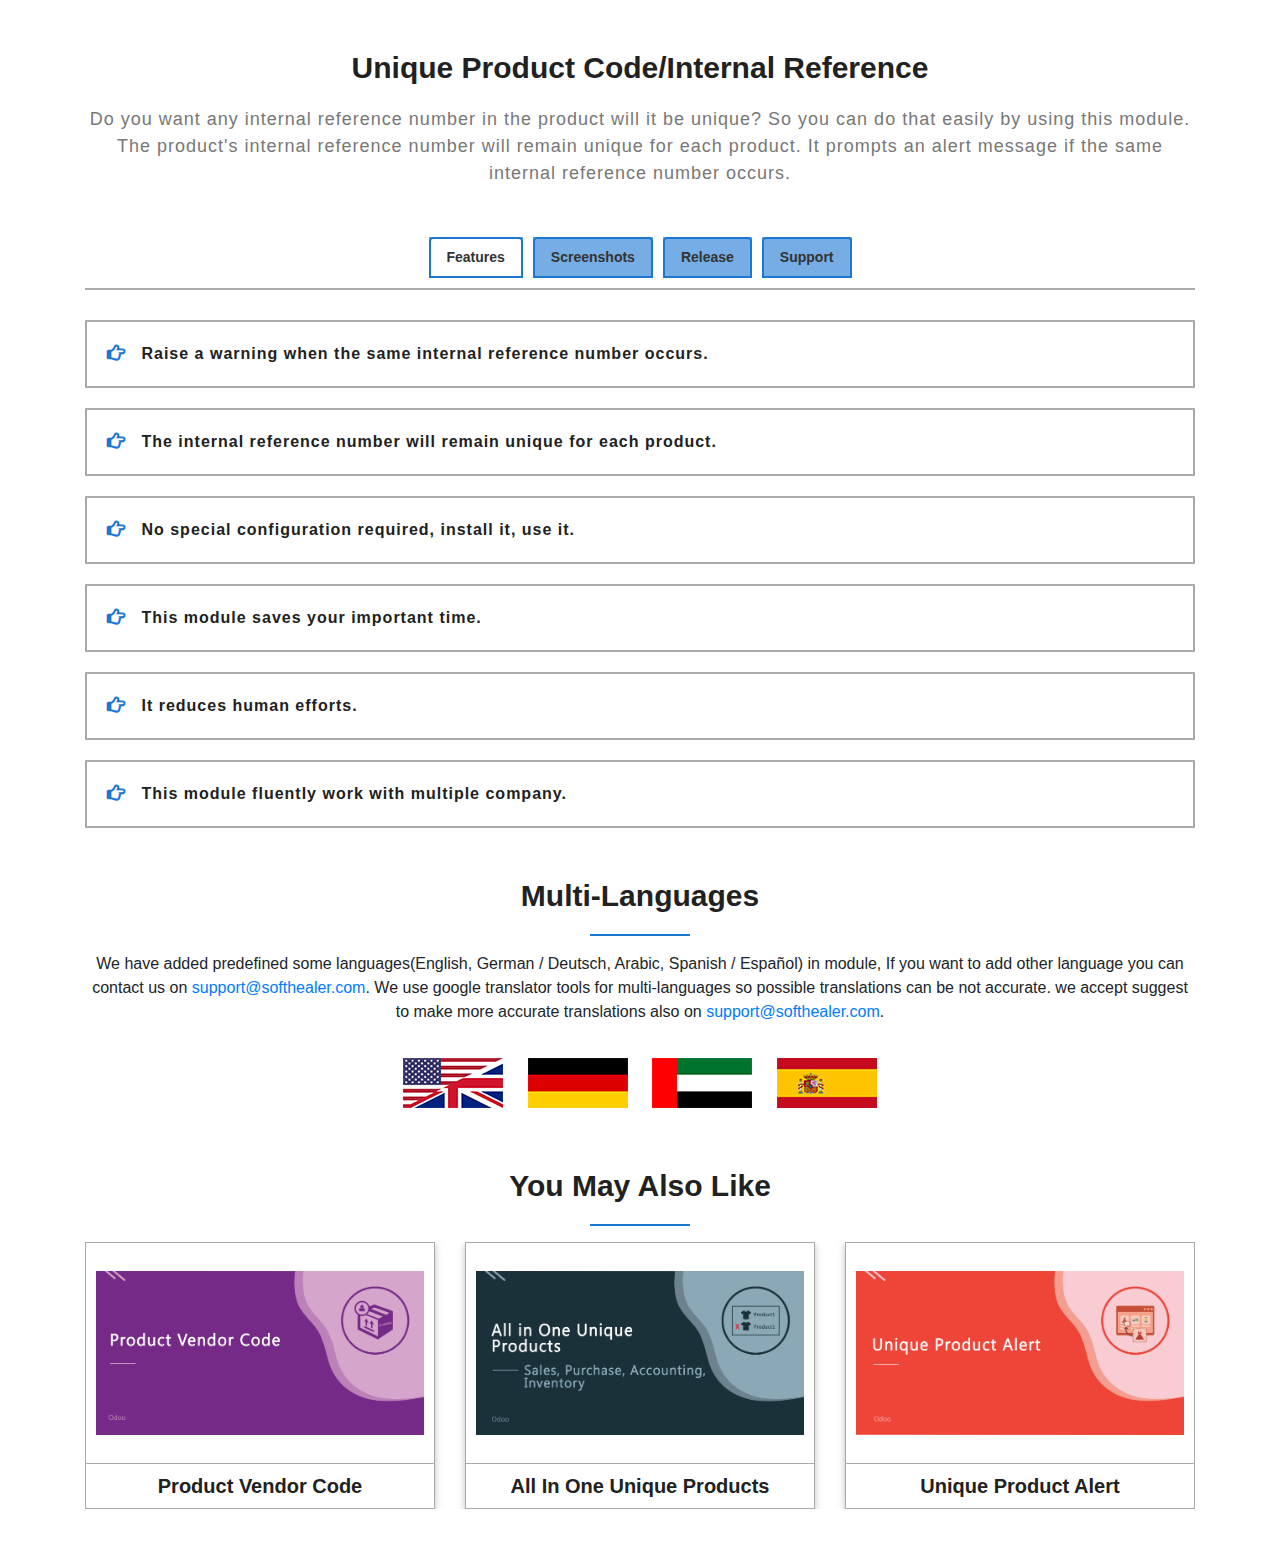
<file: sh_product_code_unique/static/description/index.html>
<!DOCTYPE html>
<html>
<head>
	<title></title>
	<link rel="stylesheet" href="https://maxcdn.bootstrapcdn.com/bootstrap/4.5.0/css/bootstrap.min.css">
	<link rel="stylesheet" href="https://cdnjs.cloudflare.com/ajax/libs/font-awesome/4.7.0/css/font-awesome.min.css">
    <script src="https://ajax.googleapis.com/ajax/libs/jquery/3.5.1/jquery.min.js"></script>
    <script src="https://cdnjs.cloudflare.com/ajax/libs/popper.js/1.16.0/umd/popper.min.js"></script>
    <script src="https://maxcdn.bootstrapcdn.com/bootstrap/4.5.0/js/bootstrap.min.js"></script>

</head>
<body>

<!-- heading  -->
<section id="sh_module_heading" style="padding-top: 50px;">
	<div class="container">
		<div class="sh_center text-center">
			<h4 style="font-size: 30px;font-weight: 600;color: #212121;margin-bottom: 20px;">Unique Product Code/Internal Reference</h4>
			
			<p style="color: #777;font-size: 18px;margin: 0;letter-spacing: 1px;">Do you want any internal reference number in the product will it be unique? So you can do that easily by using this module. The product's internal reference number will remain unique for each product. It prompts an alert message if the same internal reference number occurs.
</p>
		</div>
	</div>
</section>  









<section id="sh_tab" style="padding-top: 50px;">
	<div class="container">
		<ul class="nav nav-tabs justify-content-center" role="tablist" style="justify-content: center;padding-bottom: 10px;border-bottom: 2px solid #aaa;">
		    <li class="nav-item" style="background-color: rgba(25, 118, 210, 0.6);color: #fff;border-radius: 0;font-weight: 600;font-size: 14px;margin: 0 5px;">
		        <a class="nav-link active" data-toggle="tab" href="#Feature" style="color: #333;border: 2px solid #1c76d2;">Features</a>
		    </li>
		    <li class="nav-item" style="background-color: rgba(25, 118, 210, 0.6);color: #fff;border-radius: 0;font-weight: 600;font-size: 14px;margin: 0 5px;">
		        <a class="nav-link" data-toggle="tab" href="#Configurations" style="color: #333;border: 2px solid #1c76d2;">Screenshots</a>
		    </li>
		    <li class="nav-item" style="background-color: rgba(25, 118, 210, 0.6);color: #fff;border-radius: 0;font-weight: 600;font-size: 14px;margin: 0 5px;">
		        <a class="nav-link" data-toggle="tab" href="#Release" style="color: #333;border: 2px solid #1c76d2;">Release</a>
		    </li>
		   
		    <li class="nav-item" style="background-color: rgba(25, 118, 210, 0.6);color: #fff;border-radius: 0;font-weight: 600;font-size: 14px;margin: 0 5px;">
		        <a class="nav-link" data-toggle="tab" href="#Support" style="color: #333;border: 2px solid #1c76d2;">Support</a>
		    </li>
		</ul>

		<div class="tab-content" style="margin-top: 30px;">

		    <!-- tab 1 -->
		    <div id="Feature" class="tab-pane active">		        
				<ul style="padding: 0;list-style: none;">
				    <li style="border: 2px solid #aaa;padding: 20px;margin-bottom: 20px;font-size: 16px;color: #212121;font-weight: 600;letter-spacing: 1px;display: block;"><span class="fa fa-hand-o-right" style="color: #1976d2;font-weight: 600;font-size: 18px;padding-right: 10px;"></span> Raise a warning when the same internal reference number occurs.
</li>				   
				    <li style="border: 2px solid #aaa;padding: 20px;margin-bottom: 20px;font-size: 16px;color: #212121;font-weight: 600;letter-spacing: 1px;display: block;"><span class="fa fa-hand-o-right" style="color: #1976d2;font-weight: 600;font-size: 18px;padding-right: 10px;"></span> The internal reference number will remain unique for each product.


</li>
				    
				    <li style="border: 2px solid #aaa;padding: 20px;margin-bottom: 20px;font-size: 16px;color: #212121;font-weight: 600;letter-spacing: 1px;display: block;"><span class="fa fa-hand-o-right" style="color: #1976d2;font-weight: 600;font-size: 18px;padding-right: 10px;"></span> No special configuration required, install it, use it.


</li>
				    
				    <li style="border: 2px solid #aaa;padding: 20px;margin-bottom: 20px;font-size: 16px;color: #212121;font-weight: 600;letter-spacing: 1px;display: block;"><span class="fa fa-hand-o-right" style="color: #1976d2;font-weight: 600;font-size: 18px;padding-right: 10px;"></span> This module saves your important time.


</li>				   
				    <li style="border: 2px solid #aaa;padding: 20px;margin-bottom: 20px;font-size: 16px;color: #212121;font-weight: 600;letter-spacing: 1px;display: block;"><span class="fa fa-hand-o-right" style="color: #1976d2;font-weight: 600;font-size: 18px;padding-right: 10px;"></span> It reduces human efforts.

                    
</li>

					<li style="border: 2px solid #aaa;padding: 20px;margin-bottom: 20px;font-size: 16px;color: #212121;font-weight: 600;letter-spacing: 1px;display: block;"><span class="fa fa-hand-o-right" style="color: #1976d2;font-weight: 600;font-size: 18px;padding-right: 10px;"></span> This module fluently work with multiple company.  

                    
</li>
							
				</ul>		        
		    </div>
		    <!-- tab 1 -->








		    <!-- tab 2 -->
		    <div id="Configurations" class="container tab-pane fade">

               <section id="sh_configuration">
                 	<div class="container">
                 	    <div class="text-center">

                 	        <p style="color: #777;font-size: 18px;max-width: 75%;margin: auto;margin-bottom: 20px;letter-spacing: 1px;">Product 1 with the internal reference number.


</p>
                 	        <div class="col-md-12">
						   	   <img class="img-responsive" src="1.png" style="width: 100%;" />
						   </div> <br/>

						   
						   <p style="color: #777;font-size: 18px;max-width: 75%;margin: auto;margin-bottom: 20px;letter-spacing: 1px;">
In product 3 if the same internal reference number occurs then it generates alert.


</p>
                 	        <div class="col-md-12">
						   	   <img class="img-responsive" src="2.png" style="width: 100%;" />
						   </div> <br/>
                 	    </div>
                 	</div>
                 </section>

             
		      
				
		      </div>
		    <!-- tab 2 -->









		    <!-- tab 3 -->
		    <div id="Release" class="tab-pane fade">
		    	<div class="sh_content" style="border: 2px solid #aaa;padding: 20px;margin-bottom: 20px;">

		        	<h4 style="font-size: 16px;margin: 0;color: #212121;text-decoration: none;font-weight: 600;letter-spacing: 1px;display: block;"><span class="fa fa-hand-o-right" style="color: #1976d2;font-weight: 600;font-size: 18px;padding-right: 10px;"></span> <span>Version 14.0.2</span> | <span style="color: #1976d2;">Released on : 1 April 2021</span></h4>
			        <ul style="list-style-type: disc;font-size: 16px;padding-left: 20px;color: #555;margin: 0;padding-top: 20px;">
			            <li style="list-style:none;font-weight: normal;"><i class="fa fa-caret-right"  style="color: #1678b9;"></i>
                  <span class="badge badge-info" style="background: #2196F3;
padding: 5px 15px;
border-radius: 3px;
color: #fff;
font-size: 9px;
text-transform: uppercase;
font-weight: bold;
box-shadow: 0 1px 3px rgba(0,0,0,0.12), 0 1px 2px rgba(0,0,0,0.24);">Fixed</span> Minor Bug Fixed.
                  </li>			         
			        </ul>	
	

			        	
		        </div>	 
		        
		        <div class="sh_content" style="border: 2px solid #aaa;padding: 20px;margin-bottom: 20px;">

		        	<h4 style="font-size: 16px;margin: 0;color: #212121;text-decoration: none;font-weight: 600;letter-spacing: 1px;display: block;"><span class="fa fa-hand-o-right" style="color: #1976d2;font-weight: 600;font-size: 18px;padding-right: 10px;"></span> <span>Version 14.0.1</span> | <span style="color: #1976d2;">Released on : 12 October 2020</span></h4>
			        <ul style="list-style-type: disc;font-size: 16px;padding-left: 20px;color: #555;margin: 0;padding-top: 20px;">
			           <li>Initial Release.
</li>			         
			        </ul>	
	

			        	
		        </div>	        
		    </div>
		  

		 

		    <!-- tab 5 -->
		    <div id="Support" class="tab-pane fade">
		        <div class="row">
		           <div class="col-md">
		              <div class="sh_content" style="border: 2px solid #aaa;padding: 20px;margin-bottom: 20px;">
		                  <h4><a href="mailto:support@softhealer.com" style="text-decoration: none;color: #212121;font-size: 18px;font-weight: 600;letter-spacing: 1px;"><span class="fa fa-envelope" style="color: #1976d2;padding-right: 10px;font-size: 20px;"></span> Please mail us for support on <b style="color: #1976D2">support@softhealer.com</b></a></h4>
						
		              </div>
		           </div>

		         
		        </div>	        
		    </div>
		    <!-- tab 5 -->

		</div>
	</div>
</section>


<!--Multi Language -->
<section id="sh_multi_language" style="margin: 50px 0;">
<div class="container">
<div class="sh_center text-center">
<h4 style="font-size: 30px;font-weight: 600;color: #212121;margin-bottom: 20px;">Multi-Languages</h4>
<hr style="width: 100px;border-width: 2px;border-color: #1976d2;" />

We have added predefined some languages(English, German / Deutsch, Arabic, Spanish / Español) in module, If you want to add other language you can contact us on <a href="mailto:support@softhealer.com">support@softhealer.com</a>. We use google translator tools for multi-languages so possible translations can be not accurate. we accept suggest to make more accurate translations also on <a href="mailto:support@softhealer.com">support@softhealer.com</a>.
<br/><br/>
</div>

<div class="row">
<div class="col-lg-12 col-md-12 col-sm-12 col-12">
<div class="img" style="text-align: center;">
<img src="eng.png" title="English" alt="english" style="object-fit: cover;margin: 10px 10px;" />
<img src="german.png" title="Germany" alt="germany" style="object-fit: cover;margin: 10px 10px;" />
<img src="aarab.png" title="Arab" alt="arab" style="object-fit: cover;margin: 10px 10px;" />
<img src="spanish.jpg" title="Spanish" alt="spanish" style="object-fit: cover;margin: 10px 10px;" />
</div>
</div>
</div>
</div>
</section>





<section id="sh_like_module" style="margin: 50px 0;">
	<div class="container">
	    <div class="sh_center text-center">
	   		<h4 style="font-size: 30px;font-weight: 600;color: #212121;margin-bottom: 20px;">You May Also Like</h4>
	    	<hr style="width: 100px;border-width: 2px;border-color: #1976d2;" />
	    </div>
		
        	<!-- Indicators -->
	       
	        <!-- Content -->
	        <div class="carousel-inner">
	            <!-- #01 -->
	           
	                <div class="row">
	                    <div class="col-md-4">


	                        <div class="sh_content" style="text-align: center;border: 1px solid #aaa;box-shadow: 0 2px 5px 0 rgba(0,0,0,0.16), 0 2px 10px 0 rgba(0,0,0,0.12);">
	                           <div class="sh_img" style="padding: 10px;border-bottom: 1px solid #aaa;">
	                               	<a href="https://apps.odoo.com/apps/modules/13.0/sh_po_vendor_code/">    
	                               	    <img src="image.png" style="width: 100%;height: 200px;object-fit: contain;"></img>
	                                </a>
	                           </div>
	                           <h4 style="font-size: 20px;font-weight: 600;color: #212121;padding: 10px;margin: 0;">Product Vendor Code

</h4>
	                        </div>
	                    </div>

	                    <div class="col-md-4">
	                        <div class="sh_content" style="text-align: center;border: 1px solid #aaa;box-shadow: 0 2px 5px 0 rgba(0,0,0,0.16), 0 2px 10px 0 rgba(0,0,0,0.12);">
	                           <div class="sh_img" style="padding: 10px;border-bottom: 1px solid #aaa;">
	                               	<a href="https://www.odoo.com/apps/modules/13.0/sh_unique_products/">	
	                               		<img src="image2.png" style="width: 100%;height: 200px;object-fit: contain;"></img>
	                                </a>
	                           </div>
	                           <h4 style="font-size: 20px;font-weight: 600;color: #212121;padding: 10px;margin: 0;">All In One Unique Products

</h4>
	                        </div>
	                    </div>

	                    <div class="col-md-4">
	                        <div class="sh_content" style="text-align: center;border: 1px solid #aaa;box-shadow: 0 2px 5px 0 rgba(0,0,0,0.16), 0 2px 10px 0 rgba(0,0,0,0.12);">
	                           <div class="sh_img" style="padding: 10px;border-bottom: 1px solid #aaa;">
	                                <a href="https://www.odoo.com/apps/modules/13.0/sh_unique_product/">
	                            	   <img src="image3.jpeg" style="width: 100%;height: 200px;object-fit: contain;"></img>
	                                </a>
	                           </div>
	                           <h4 style="font-size: 20px;font-weight: 600;color: #212121;padding: 10px;margin: 0;">Unique Product Alert

</h4>
	                        </div>
	                    </div>

	                </div>	                
	         	            
	       
	        <!-- Controls -->
	       
	    </div>
    </div>
</section>




</body>
</html>
</file>
